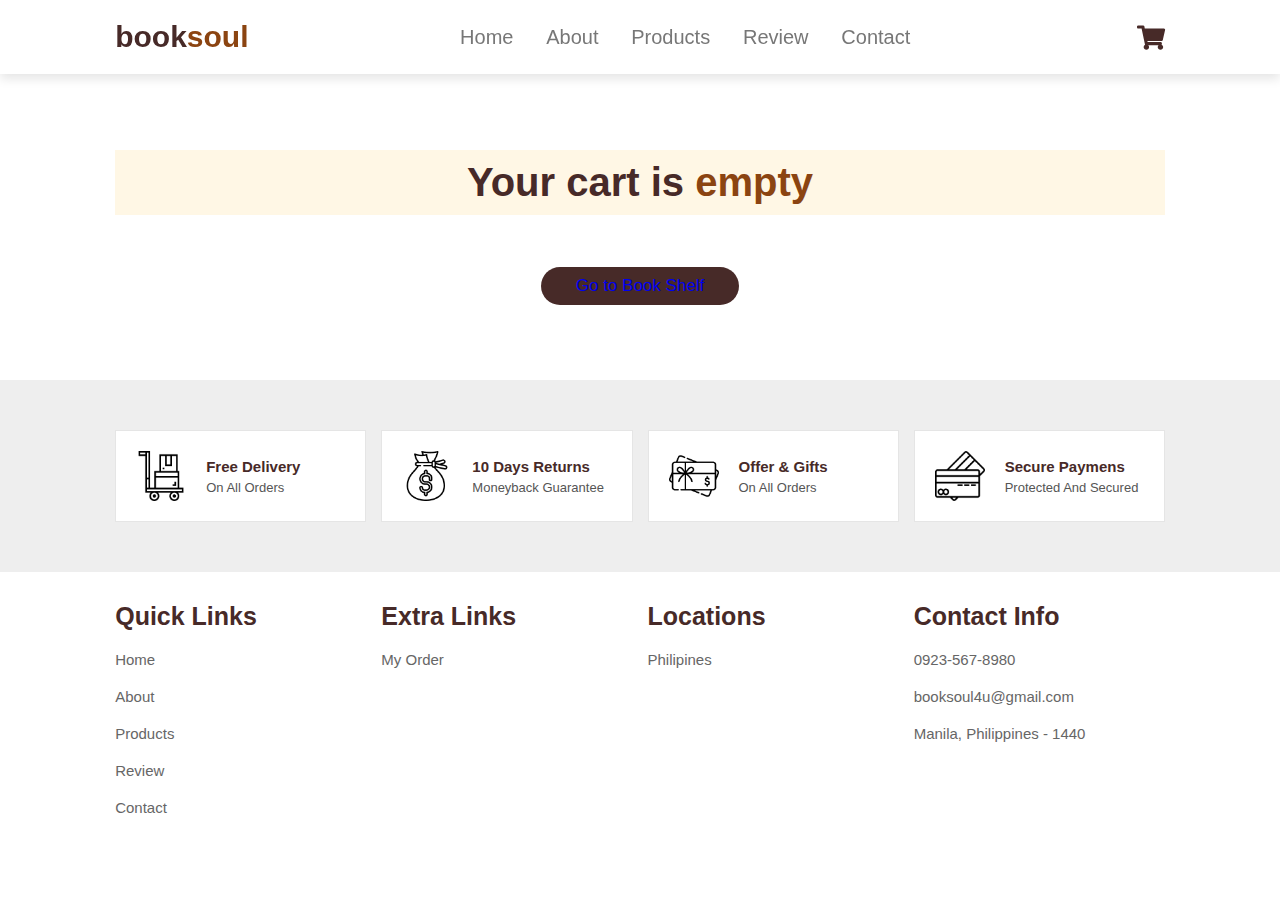
<file: cart.html>
<html lang="en">
<head>
    <meta charset="UTF-8">
    <meta http-equiv="X-UA-Compatible" content="IE=edge">
    <meta name="viewport" content="width=device-width, initial-scale=1.0">
    <link rel="shortcut icon" type="image" href="images/icon.png">
    <title>booksoul</title>


    <link rel="stylesheet" href="https://cdnjs.cloudflare.com/ajax/libs/font-awesome/5.15.3/css/all.min.css">


    <link rel="stylesheet" href="css/style.css">

</head>
<body alink="white" vlink="white">


<header>

    <input type="checkbox" name="" id="toggler">
    <label for="toggler" class="fas fa-bars"></label>

    <a href="index.html" class="logo">book<span>soul</span></a>

    <nav class="navbar">
        <a href="index.html#home">Home</a>
        <a href="index.html#about">About</a>
        <a href="products.html">Products</a>
        <a href="index.html#review">Review</a>
        <a href="index.html#contact">Contact</a>
    </nav>

    <div class="icons">
        
        <a class="fas fa-shopping-cart"></a>
        
    </div>

</header>


<br><br><br><br><br><br><br><br><br><br>

<section class="products" id="products">

    <h1 class="heading"> Your cart is <span>empty</span> </h1>

    <br><br>
    <center>
        <div class="goback">
            <a href="products.html" class="cart-btn">Go to Book Shelf</a>
        </div>
    </center>          

</section>


<br><br><br><br><br>
<section class="icons-container">

    <div class="icons">
        <img src="images/icon-1.png" alt="">
        <div class="info">
            <h3>Free Delivery</h3>
            <span>On All Orders</span>
        </div>
    </div>

    <div class="icons">
        <img src="images/icon-2.png" alt="">
        <div class="info">
            <h3>10 Days Returns</h3>
            <span>Moneyback Guarantee</span>
        </div>
    </div>

    <div class="icons">
        <img src="images/icon-3.png" alt="">
        <div class="info">
            <h3>Offer & Gifts</h3>
            <span>On All Orders</span>
        </div>
    </div>

    <div class="icons">
        <img src="images/icon-4.png" alt="">
        <div class="info">
            <h3>Secure Paymens</h3>
            <span>Protected And Secured</span>
        </div>
    </div>
   
</section>



<section class="footer">

    <div class="box-container">

        <div class="box">
            <h3>Quick Links</h3>
            <a href="index.html">Home</a>
            <a href="index.html#about">About</a>
            <a href="index.htmlprodcuts.html">Products</a>
            <a href="index.html#review">Review</a>
            <a href="index.html#contact">Contact</a>
        </div>

        <div class="box">
            <h3>Extra Links</h3>
            <a href="purchase.html">My Order</a>
        </div>

        <div class="box">
            <h3>Locations</h3>
            <a>Philipines</a>
        </div>

        <div class="box">
            <h3>Contact Info</h3>
            <a>0923-567-8980</a>
            <a>booksoul4u@gmail.com</a>
            <a>Manila, Philippines - 1440</a>
        </div>

    </div>

</section>

</body>
</html>
</file>
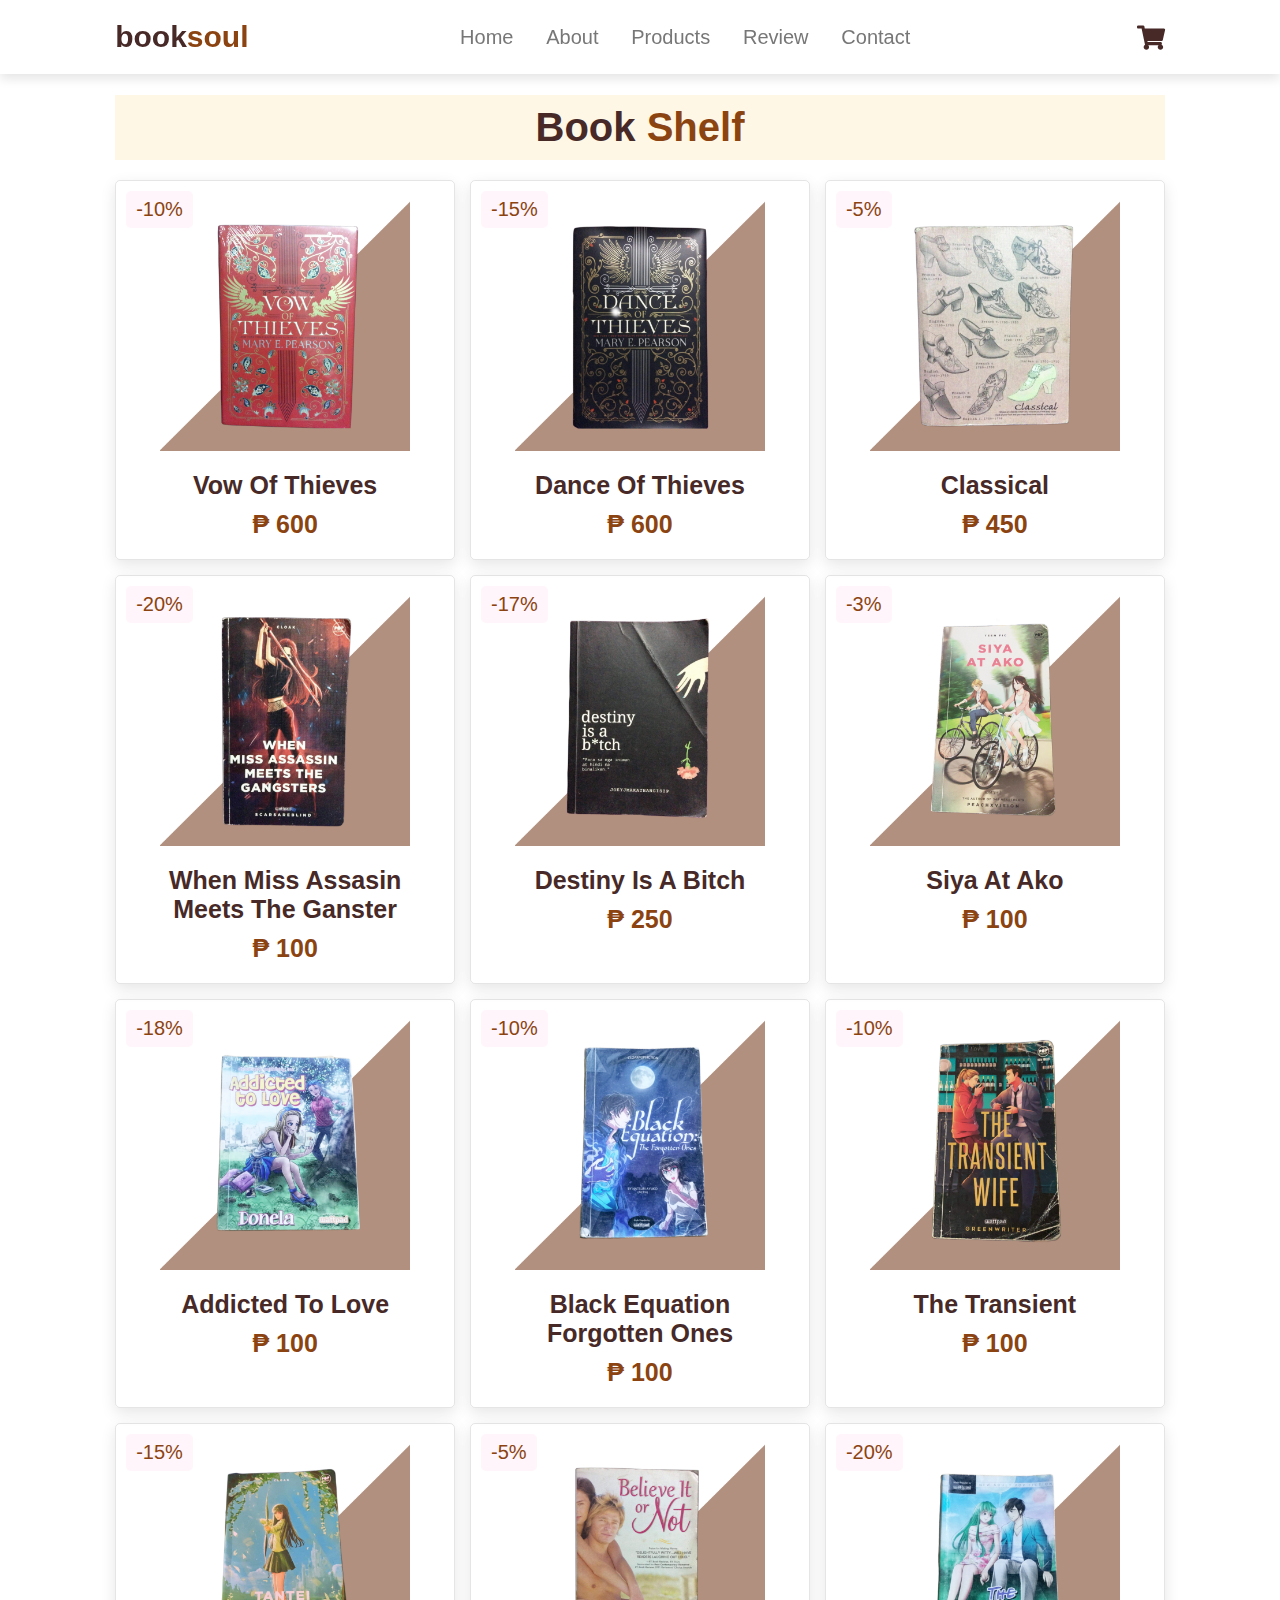
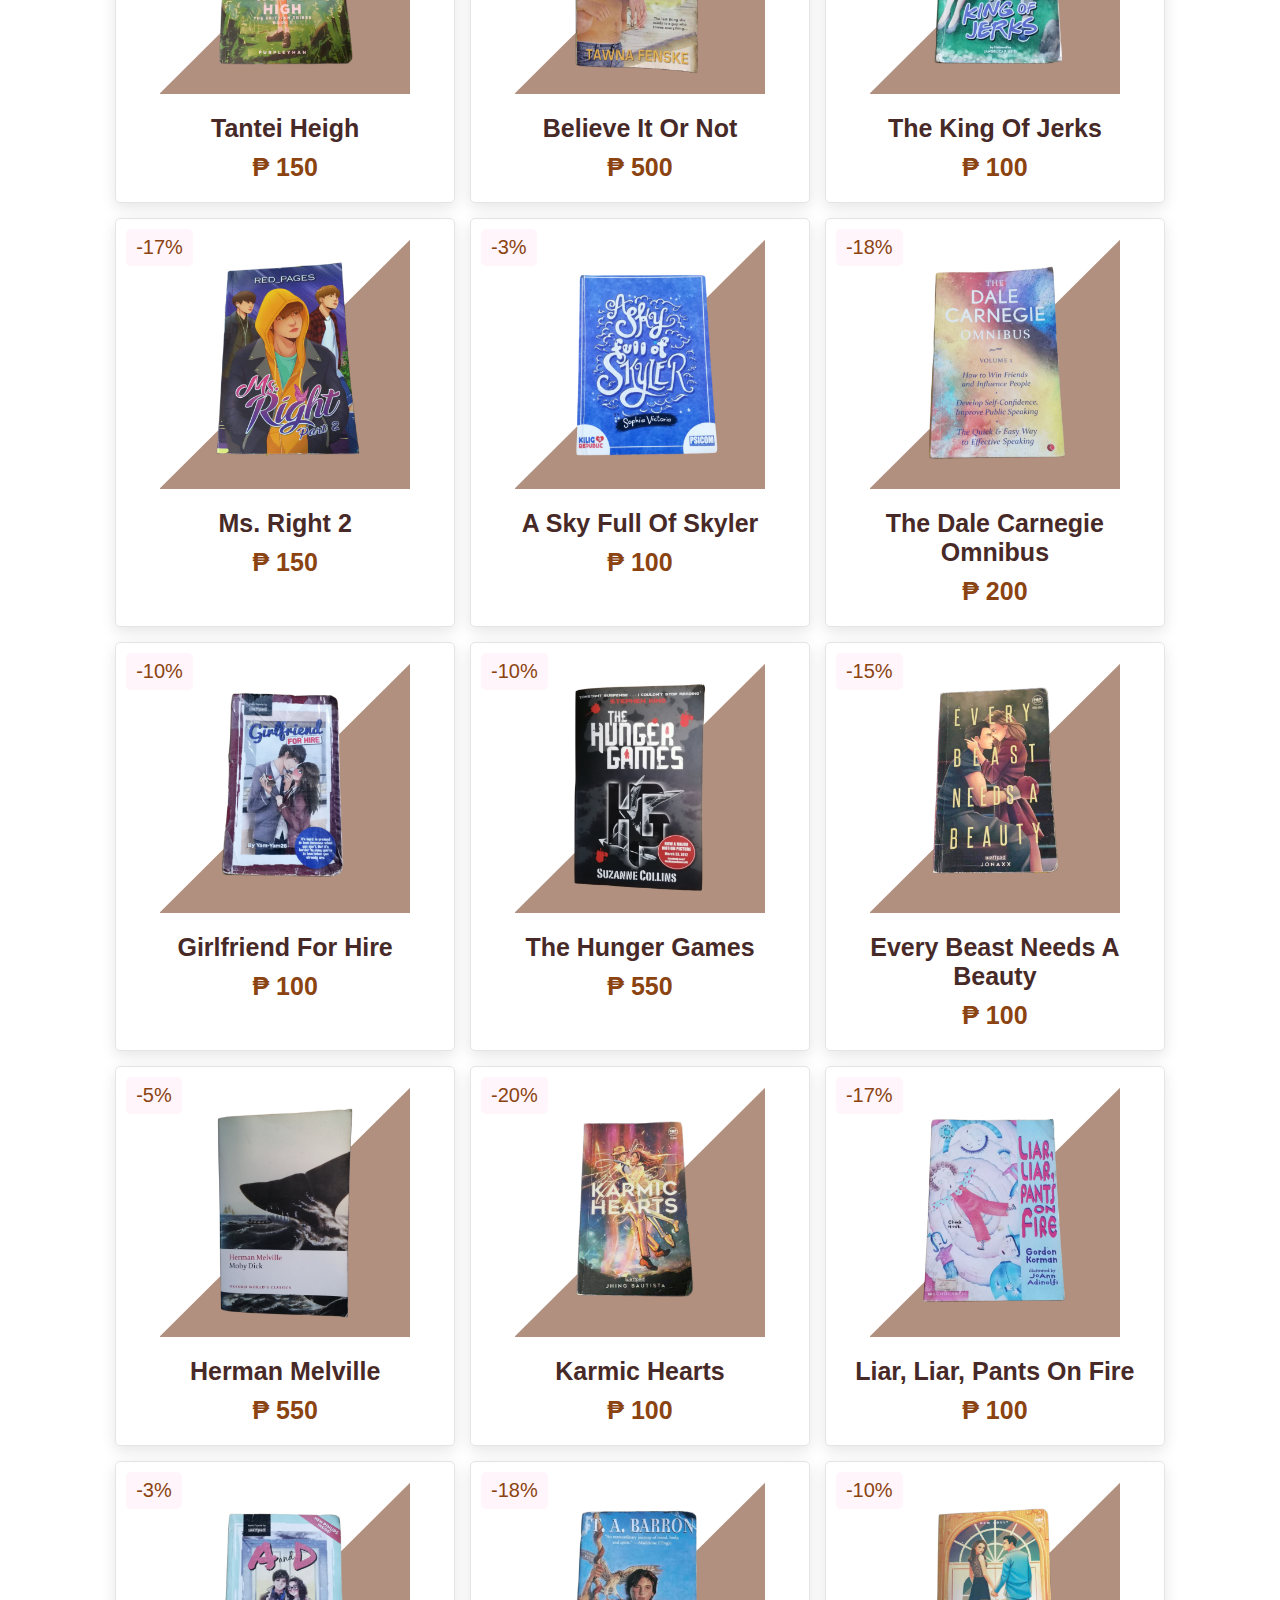
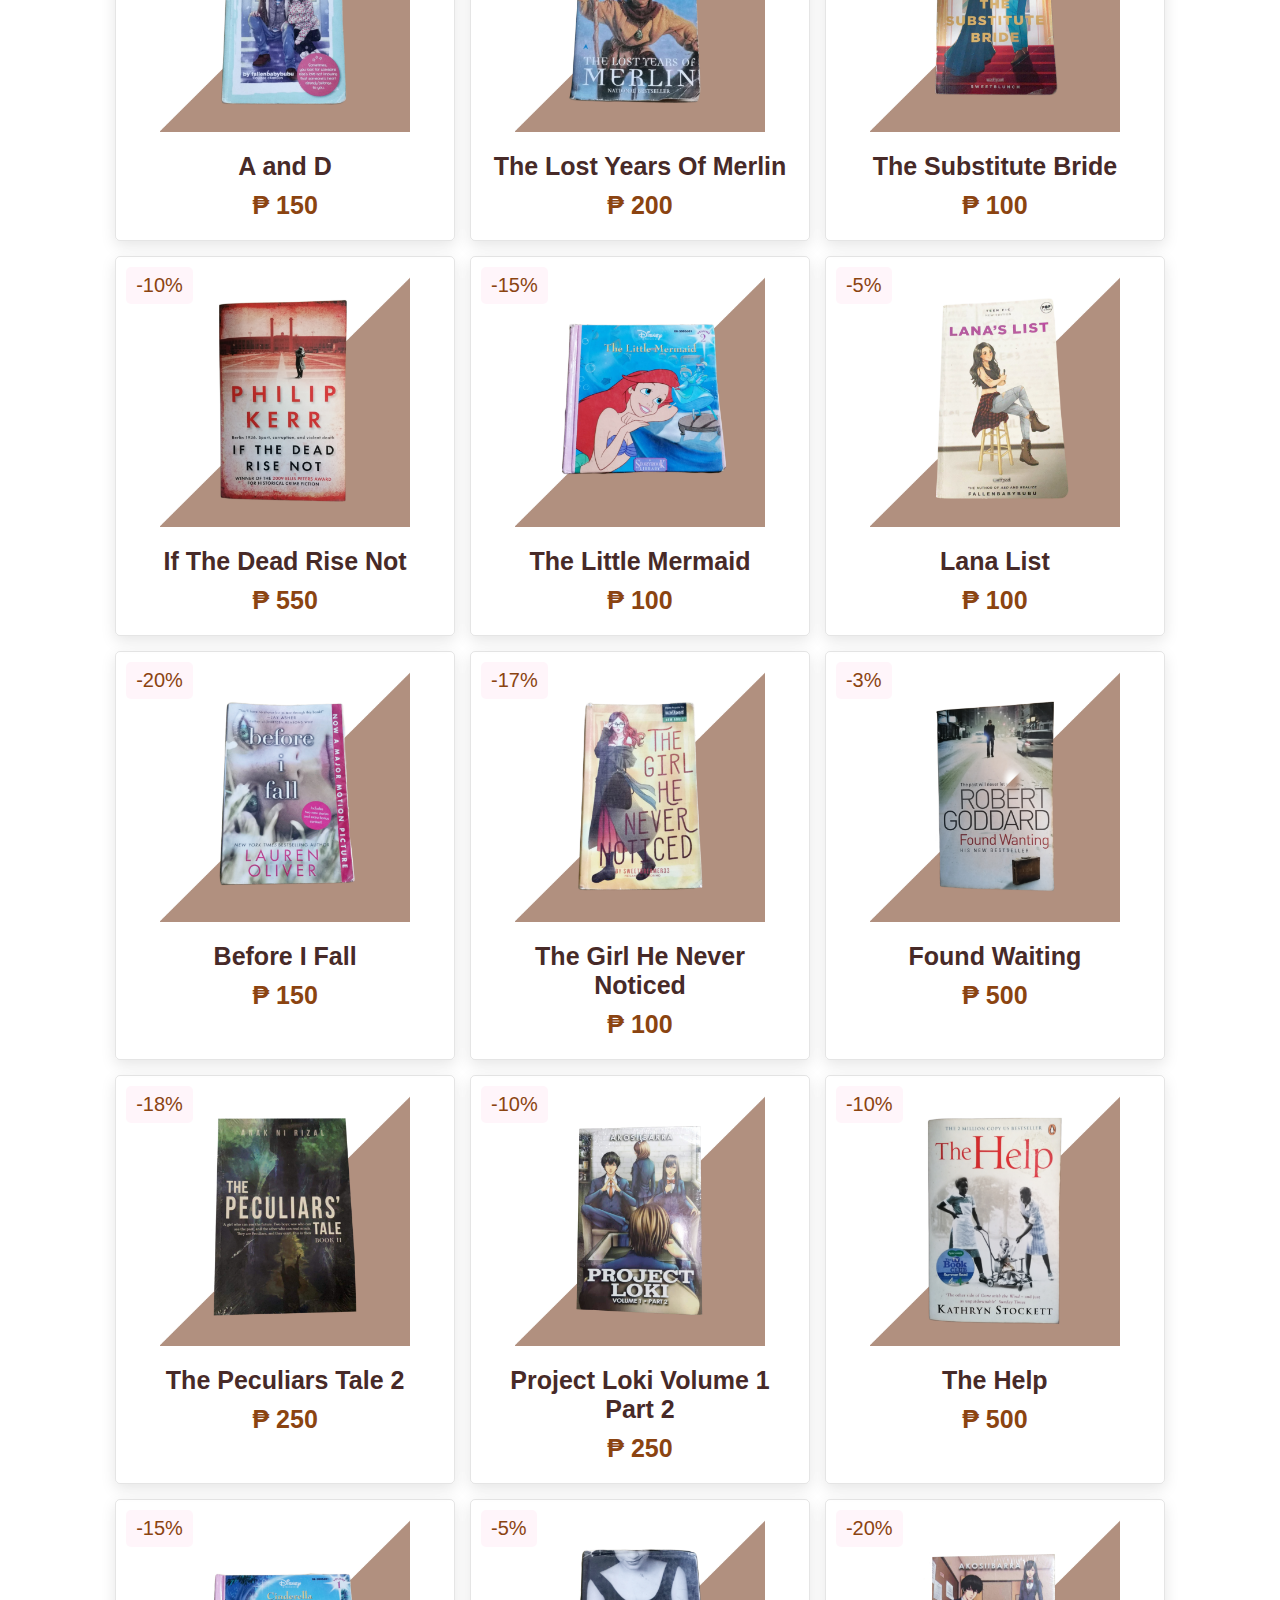
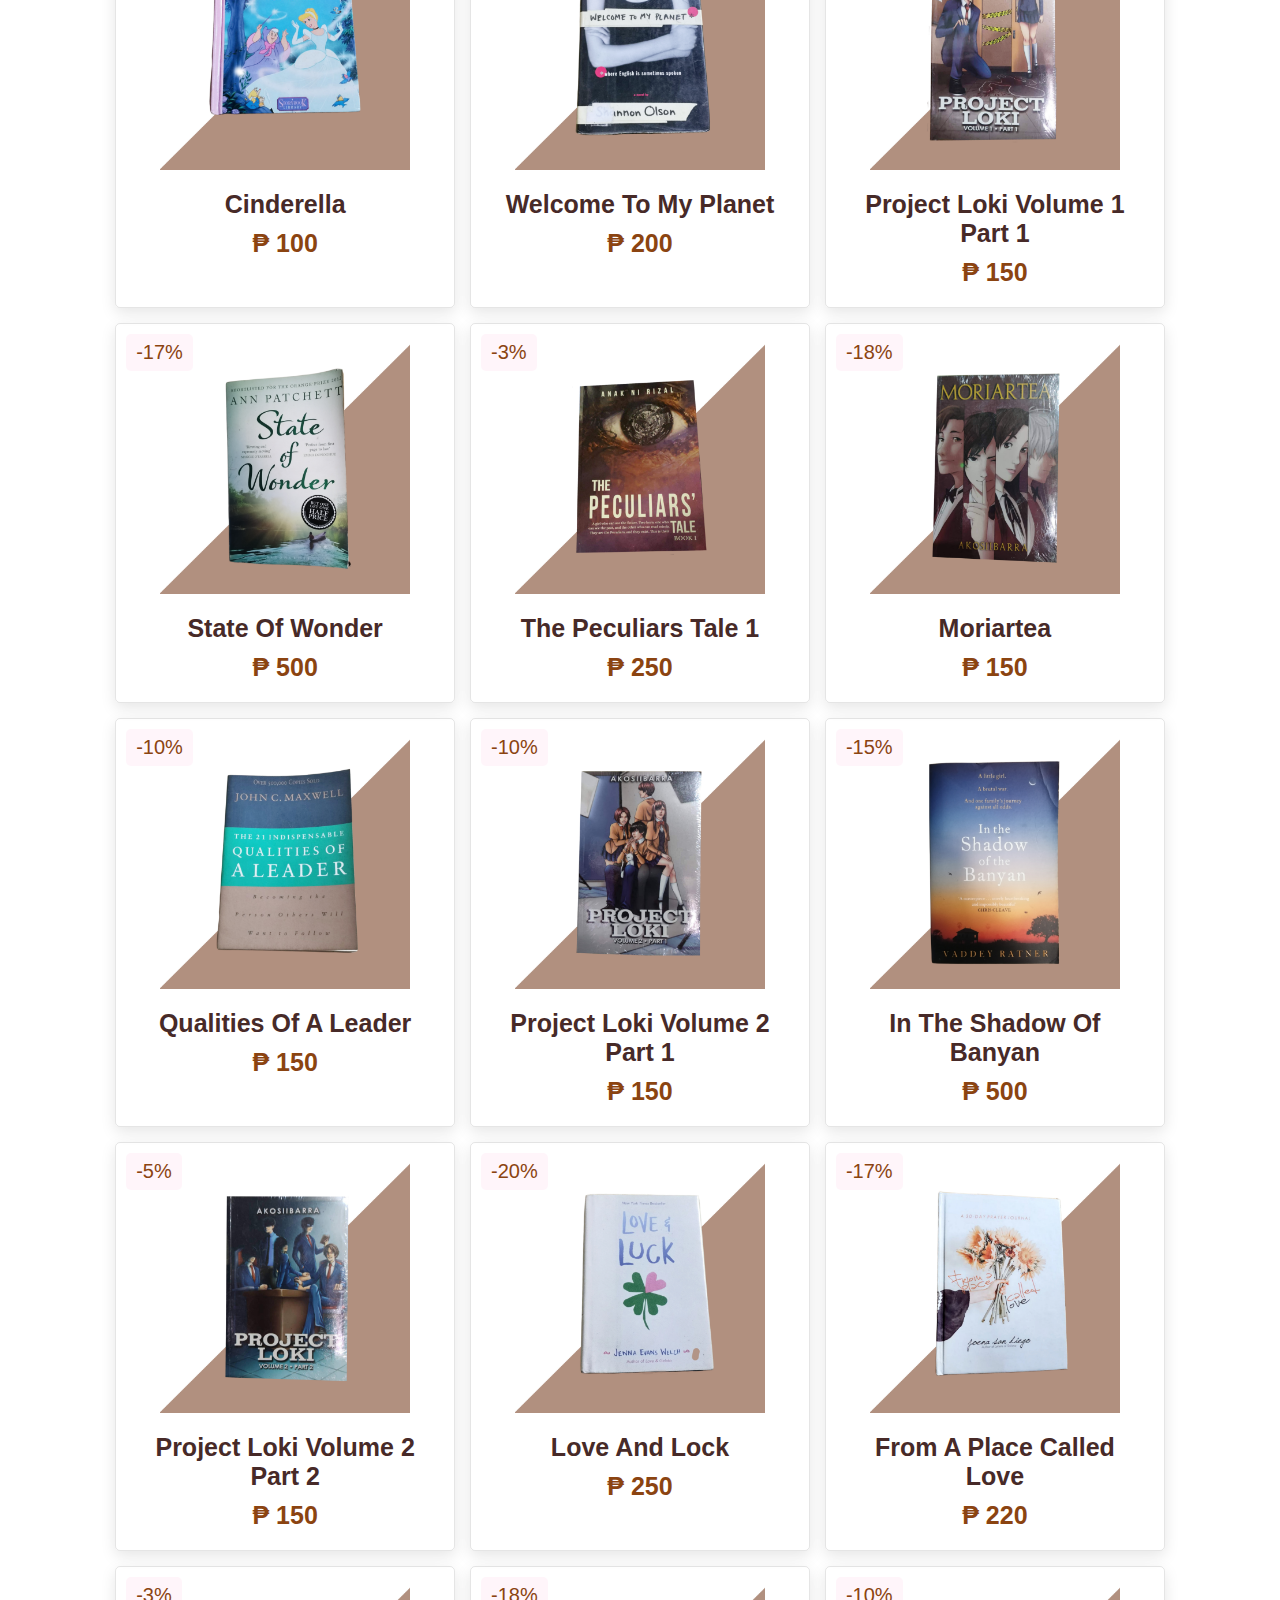
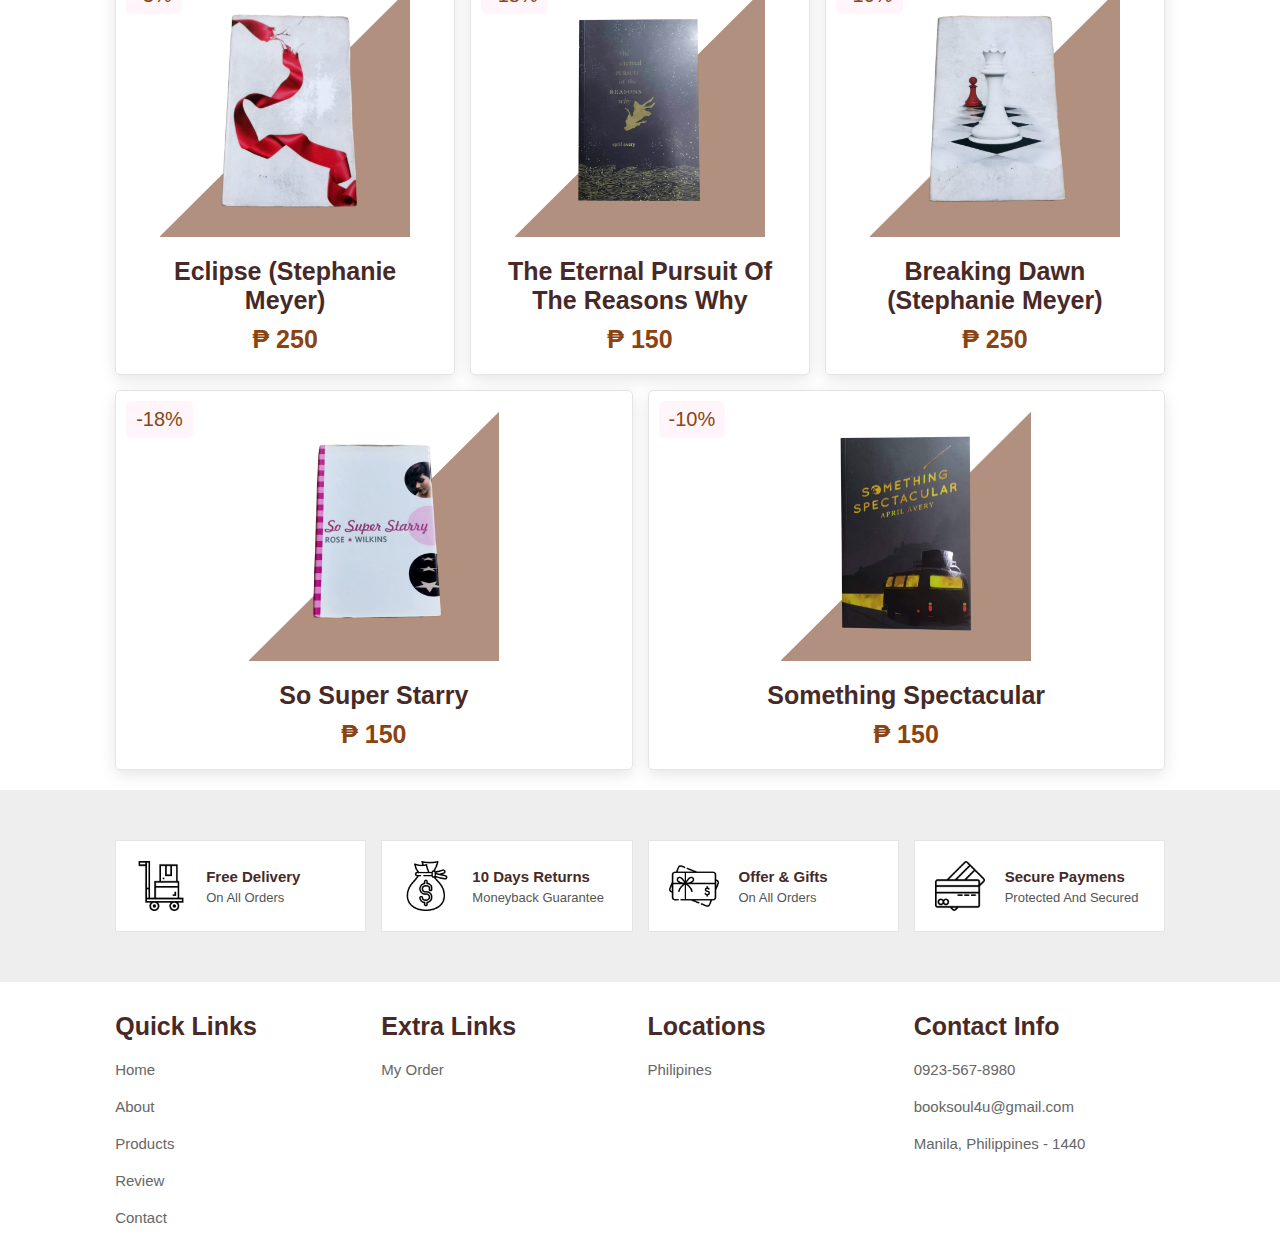
<file: products.html>
<html lang="en">
<head>
    <meta charset="UTF-8">
    <meta http-equiv="X-UA-Compatible" content="IE=edge">
    <meta name="viewport" content="width=device-width, initial-scale=1.0">
    <link rel="shortcut icon" type="image" href="images/icon.png">
    <title>booksoul</title>


    <link rel="stylesheet" href="https://cdnjs.cloudflare.com/ajax/libs/font-awesome/5.15.3/css/all.min.css">


    <link rel="stylesheet" href="css/style.css">

</head>
<body>


<header>

    <input type="checkbox" name="" id="toggler">
    <label for="toggler" class="fas fa-bars"></label>

    <a href="index.html" class="logo">book<span>soul</span></a>

    <nav class="navbar">
        <a href="index.html#home">Home</a>
        <a href="index.html#about">About</a>
        <a href="products.html">Products</a>
        <a href="index.html#review">Review</a>
        <a href="index.html#contact">Contact</a>
    </nav>

    <div class="icons">
        
        <a href="cart.html" class="fas fa-shopping-cart"></a>
        
    </div>

</header>


<br><br><br><br><br>

<section class="products" id="products">

    <h1 class="heading"> Book <span>Shelf</span> </h1>

    <div class="box-container">

        <div class="box">
            <span class="discount">-10%</span>
            <div class="image">
                <img src="images/img-1.jpg" alt="">
                <div class="icons">

                    <a href="purchase.html" class="cart-btn">Buy</a>

                </div>
            </div>
            <div class="content">
                <h3>Vow Of Thieves</h3>
                <div class="price"> &#8369 600  </div>
            </div>
        </div>

        <div class="box">
            <span class="discount">-15%</span>
            <div class="image">
                <img src="images/img-2.jpg" alt="">
                <div class="icons">
                     
                    <a href="purchase.html" class="cart-btn">Buy</a>
                     
                </div>
            </div>
            <div class="content">
                <h3>Dance Of Thieves</h3>
                <div class="price"> &#8369 600  </div>
            </div>
        </div>

        <div class="box">
            <span class="discount">-5%</span>
            <div class="image">
                <img src="images/img-3.jpg" alt="">
                <div class="icons">
                     
                    <a href="purchase.html" class="cart-btn">Buy</a>
                     
                </div>
            </div>
            <div class="content">
                <h3>Classical</h3>
                <div class="price"> &#8369 450  </div>
            </div>
        </div>

        <div class="box">
            <span class="discount">-20%</span>
            <div class="image">
                <img src="images/img-4.jpg" alt="">
                <div class="icons">
                     
                    <a href="purchase.html" class="cart-btn">Buy</a>
                     
                </div>
            </div>
            <div class="content">
                <h3>When Miss Assasin Meets The Ganster </h3>
                <div class="price"> &#8369 100  </div>
            </div>
        </div>

        <div class="box">
            <span class="discount">-17%</span>
            <div class="image">
                <img src="images/img-5.jpg" alt="">
                <div class="icons">
                     
                    <a href="purchase.html" class="cart-btn">Buy</a>
                     
                </div>
            </div>
            <div class="content">
                <h3>Destiny Is A Bitch</h3>
                <div class="price"> &#8369 250  </div>
            </div>
        </div>

        <div class="box">
            <span class="discount">-3%</span>
            <div class="image">
                <img src="images/img-6.jpg" alt="">
                <div class="icons">
                     
                    <a href="purchase.html" class="cart-btn">Buy</a>
                     
                </div>
            </div>
            <div class="content">
                <h3>Siya At Ako</h3>
                <div class="price"> &#8369 100  </div>
            </div>
        </div>

        <div class="box">
            <span class="discount">-18%</span>
            <div class="image">
                <img src="images/img-7.jpg" alt="">
                <div class="icons">
                     
                    <a href="purchase.html" class="cart-btn">Buy</a>
                     
                </div>
            </div>
            <div class="content">
                <h3>Addicted To Love</h3>
                <div class="price"> &#8369 100  </div>
            </div>
        </div>

        <div class="box">
            <span class="discount">-10%</span>
            <div class="image">
                <img src="images/img-8.jpg" alt="">
                <div class="icons">
                 <a href="purchase.html" class="cart-btn">Buy</a>
                </div>
            </div>
            <div class="content">
                <h3>Black Equation Forgotten Ones</h3>
                <div class="price"> &#8369 100  </div>
            </div>
        </div>

        <div class="box">
            <span class="discount">-10%</span>
            <div class="image">
                <img src="images/img-9.jpg" alt="">
                <div class="icons">

                    <a href="purchase.html" class="cart-btn">Buy</a>

                </div>
            </div>
            <div class="content">
                <h3>The Transient</h3>
                <div class="price"> &#8369 100  </div>
            </div>
        </div>

        <div class="box">
            <span class="discount">-15%</span>
            <div class="image">
                <img src="images/img-10.jpg" alt="">
                <div class="icons">
                     
                    <a href="purchase.html" class="cart-btn">Buy</a>
                     
                </div>
            </div>
            <div class="content">
                <h3>Tantei Heigh</h3>
                <div class="price"> &#8369 150  </div>
            </div>
        </div>

        <div class="box">
            <span class="discount">-5%</span>
            <div class="image">
                <img src="images/img-11.jpg" alt="">
                <div class="icons">
                     
                    <a href="purchase.html" class="cart-btn">Buy</a>
                     
                </div>
            </div>
            <div class="content">
                <h3>Believe It Or Not</h3>
                <div class="price"> &#8369 500  </div>
            </div>
        </div>

        <div class="box">
            <span class="discount">-20%</span>
            <div class="image">
                <img src="images/img-12.jpg" alt="">
                <div class="icons">
                     
                    <a href="purchase.html" class="cart-btn">Buy</a>
                     
                </div>
            </div>
            <div class="content">
                <h3>The King Of Jerks</h3>
                <div class="price"> &#8369 100  </div>
            </div>
        </div>

        <div class="box">
            <span class="discount">-17%</span>
            <div class="image">
                <img src="images/img-13.jpg" alt="">
                <div class="icons">
                     
                    <a href="purchase.html" class="cart-btn">Buy</a>
                     
                </div>
            </div>
            <div class="content">
                <h3>Ms. Right 2</h3>
                <div class="price"> &#8369 150  </div>
            </div>
        </div>

        <div class="box">
            <span class="discount">-3%</span>
            <div class="image">
                <img src="images/img-14.jpg" alt="">
                <div class="icons">
                     
                    <a href="purchase.html" class="cart-btn">Buy</a>
                     
                </div>
            </div>
            <div class="content">
                <h3>A Sky Full Of Skyler</h3>
                <div class="price"> &#8369 100  </div>
            </div>
        </div>

        <div class="box">
            <span class="discount">-18%</span>
            <div class="image">
                <img src="images/img-15.jpg" alt="">
                <div class="icons">
                     
                    <a href="purchase.html" class="cart-btn">Buy</a>
                     
                </div>
            </div>
            <div class="content">
                <h3>The Dale Carnegie Omnibus</h3>
                <div class="price"> &#8369 200  </div>
            </div>
        </div>

        <div class="box">
            <span class="discount">-10%</span>
            <div class="image">
                <img src="images/img-16.jpg" alt="">
                <div class="icons">
                 <a href="purchase.html" class="cart-btn">Buy</a>
                </div>
            </div>
            <div class="content">
                <h3>Girlfriend For Hire</h3>
                <div class="price"> &#8369 100  </div>
            </div>
        </div>



        <div class="box">
            <span class="discount">-10%</span>
            <div class="image">
                <img src="images/img-17.jpg" alt="">
                <div class="icons">

                    <a href="purchase.html" class="cart-btn">Buy</a>

                </div>
            </div>
            <div class="content">
                <h3>The Hunger Games</h3>
                <div class="price"> &#8369 550  </div>
            </div>
        </div>

        <div class="box">
            <span class="discount">-15%</span>
            <div class="image">
                <img src="images/img-18.jpg" alt="">
                <div class="icons">
                     
                    <a href="purchase.html" class="cart-btn">Buy</a>
                     
                </div>
            </div>
            <div class="content">
                <h3>Every Beast Needs A Beauty</h3>
                <div class="price"> &#8369 100  </div>
            </div>
        </div>

        <div class="box">
            <span class="discount">-5%</span>
            <div class="image">
                <img src="images/img-19.jpg" alt="">
                <div class="icons">
                     
                    <a href="purchase.html" class="cart-btn">Buy</a>
                     
                </div>
            </div>
            <div class="content">
                <h3>Herman Melville</h3>
                <div class="price"> &#8369 550  </div>
            </div>
        </div>

        <div class="box">
            <span class="discount">-20%</span>
            <div class="image">
                <img src="images/img-20.jpg" alt="">
                <div class="icons">
                     
                    <a href="purchase.html" class="cart-btn">Buy</a>
                     
                </div>
            </div>
            <div class="content">
                <h3>Karmic Hearts</h3>
                <div class="price"> &#8369 100  </div>
            </div>
        </div>

        <div class="box">
            <span class="discount">-17%</span>
            <div class="image">
                <img src="images/img-21.jpg" alt="">
                <div class="icons">
                     
                    <a href="purchase.html" class="cart-btn">Buy</a>
                     
                </div>
            </div>
            <div class="content">
                <h3>Liar, Liar, Pants On Fire</h3>
                <div class="price"> &#8369 100  </div>
            </div>
        </div>

        <div class="box">
            <span class="discount">-3%</span>
            <div class="image">
                <img src="images/img-22.jpg" alt="">
                <div class="icons">
                     
                    <a href="purchase.html" class="cart-btn">Buy</a>
                     
                </div>
            </div>
            <div class="content">
                <h3>A and D</h3>
                <div class="price"> &#8369 150  </div>
            </div>
        </div>

        <div class="box">
            <span class="discount">-18%</span>
            <div class="image">
                <img src="images/img-23.jpg" alt="">
                <div class="icons">
                     
                    <a href="purchase.html" class="cart-btn">Buy</a>
                     
                </div>
            </div>
            <div class="content">
                <h3>The Lost Years Of Merlin</h3>
                <div class="price"> &#8369 200  </div>
            </div>
        </div>

        <div class="box">
            <span class="discount">-10%</span>
            <div class="image">
                <img src="images/img-24.jpg" alt="">
                <div class="icons">
                 <a href="purchase.html" class="cart-btn">Buy</a>
                </div>
            </div>
            <div class="content">
                <h3>The Substitute Bride</h3>
                <div class="price"> &#8369 100  </div>
            </div>
        </div>

        <div class="box">
            <span class="discount">-10%</span>
            <div class="image">
                <img src="images/img-25.jpg" alt="">
                <div class="icons">

                    <a href="purchase.html" class="cart-btn">Buy</a>

                </div>
            </div>
            <div class="content">
                <h3>If The Dead Rise Not</h3>
                <div class="price"> &#8369 550  </div>
            </div>
        </div>

        <div class="box">
            <span class="discount">-15%</span>
            <div class="image">
                <img src="images/img-26.jpg" alt="">
                <div class="icons">
                     
                    <a href="purchase.html" class="cart-btn">Buy</a>
                     
                </div>
            </div>
            <div class="content">
                <h3>The Little Mermaid</h3>
                <div class="price"> &#8369 100  </div>
            </div>
        </div>

        <div class="box">
            <span class="discount">-5%</span>
            <div class="image">
                <img src="images/img-27.jpg" alt="">
                <div class="icons">
                     
                    <a href="purchase.html" class="cart-btn">Buy</a>
                     
                </div>
            </div>
            <div class="content">
                <h3>Lana List</h3>
                <div class="price"> &#8369 100  </div>
            </div>
        </div>

        <div class="box">
            <span class="discount">-20%</span>
            <div class="image">
                <img src="images/img-28.jpg" alt="">
                <div class="icons">
                     
                    <a href="purchase.html" class="cart-btn">Buy</a>
                     
                </div>
            </div>
            <div class="content">
                <h3>Before I Fall</h3>
                <div class="price"> &#8369 150  </div>
            </div>
        </div>

        <div class="box">
            <span class="discount">-17%</span>
            <div class="image">
                <img src="images/img-29.jpg" alt="">
                <div class="icons">
                     
                    <a href="purchase.html" class="cart-btn">Buy</a>
                     
                </div>
            </div>
            <div class="content">
                <h3>The Girl He Never Noticed</h3>
                <div class="price"> &#8369 100  </div>
            </div>
        </div>

        <div class="box">
            <span class="discount">-3%</span>
            <div class="image">
                <img src="images/img-30.jpg" alt="">
                <div class="icons">
                     
                    <a href="purchase.html" class="cart-btn">Buy</a>
                     
                </div>
            </div>
            <div class="content">
                <h3>Found Waiting</h3>
                <div class="price"> &#8369 500  </div>
            </div>
        </div>

        <div class="box">
            <span class="discount">-18%</span>
            <div class="image">
                <img src="images/img-31.jpg" alt="">
                <div class="icons">
                     
                    <a href="purchase.html" class="cart-btn">Buy</a>
                     
                </div>
            </div>
            <div class="content">
                <h3>The Peculiars Tale 2</h3>
                <div class="price"> &#8369 250  </div>
            </div>
        </div>

        <div class="box">
            <span class="discount">-10%</span>
            <div class="image">
                <img src="images/img-32.jpg" alt="">
                <div class="icons">
                 <a href="purchase.html" class="cart-btn">Buy</a>
                </div>
            </div>
            <div class="content">
                <h3>Project Loki Volume 1 Part 2</h3>
                <div class="price"> &#8369 250  </div>
            </div>
        </div>



        <div class="box">
            <span class="discount">-10%</span>
            <div class="image">
                <img src="images/img-33.jpg" alt="">
                <div class="icons">

                    <a href="purchase.html" class="cart-btn">Buy</a>

                </div>
            </div>
            <div class="content">
                <h3>The Help</h3>
                <div class="price"> &#8369 500  </div>
            </div>
        </div>

        <div class="box">
            <span class="discount">-15%</span>
            <div class="image">
                <img src="images/img-34.jpg" alt="">
                <div class="icons">
                     
                    <a href="purchase.html" class="cart-btn">Buy</a>
                     
                </div>
            </div>
            <div class="content">
                <h3>Cinderella</h3>
                <div class="price"> &#8369 100  </div>
            </div>
        </div>

        <div class="box">
            <span class="discount">-5%</span>
            <div class="image">
                <img src="images/img-35.jpg" alt="">
                <div class="icons">
                     
                    <a href="purchase.html" class="cart-btn">Buy</a>
                     
                </div>
            </div>
            <div class="content">
                <h3>Welcome To My Planet</h3>
                <div class="price"> &#8369 200  </div>
            </div>
        </div>

        <div class="box">
            <span class="discount">-20%</span>
            <div class="image">
                <img src="images/img-36.jpg" alt="">
                <div class="icons">
                     
                    <a href="purchase.html" class="cart-btn">Buy</a>
                     
                </div>
            </div>
            <div class="content">
                <h3>Project Loki Volume 1 Part 1</h3>
                <div class="price"> &#8369 150  </div>
            </div>
        </div>

        <div class="box">
            <span class="discount">-17%</span>
            <div class="image">
                <img src="images/img-37.jpg" alt="">
                <div class="icons">
                     
                    <a href="purchase.html" class="cart-btn">Buy</a>
                     
                </div>
            </div>
            <div class="content">
                <h3>State Of Wonder</h3>
                <div class="price"> &#8369 500  </div>
            </div>
        </div>

        <div class="box">
            <span class="discount">-3%</span>
            <div class="image">
                <img src="images/img-38.jpg" alt="">
                <div class="icons">
                     
                    <a href="purchase.html" class="cart-btn">Buy</a>
                     
                </div>
            </div>
            <div class="content">
                <h3>The Peculiars Tale 1</h3>
                <div class="price"> &#8369 250  </div>
            </div>
        </div>

        <div class="box">
            <span class="discount">-18%</span>
            <div class="image">
                <img src="images/img-39.jpg" alt="">
                <div class="icons">
                     
                    <a href="purchase.html" class="cart-btn">Buy</a>
                     
                </div>
            </div>
            <div class="content">
                <h3>Moriartea</h3>
                <div class="price"> &#8369 150  </div>
            </div>
        </div>

        <div class="box">
            <span class="discount">-10%</span>
            <div class="image">
                <img src="images/img-40.jpg" alt="">
                <div class="icons">
                 <a href="purchase.html" class="cart-btn">Buy</a>
                </div>
            </div>
            <div class="content">
                <h3>Qualities Of A Leader</h3>
                <div class="price"> &#8369 150  </div>
            </div>
        </div>

        <div class="box">
            <span class="discount">-10%</span>
            <div class="image">
                <img src="images/img-41.jpg" alt="">
                <div class="icons">

                    <a href="purchase.html" class="cart-btn">Buy</a>

                </div>
            </div>
            <div class="content">
                <h3>Project Loki Volume 2 Part 1</h3>
                <div class="price"> &#8369 150  </div>
            </div>
        </div>

        <div class="box">
            <span class="discount">-15%</span>
            <div class="image">
                <img src="images/img-42.jpg" alt="">
                <div class="icons">
                     
                    <a href="purchase.html" class="cart-btn">Buy</a>
                     
                </div>
            </div>
            <div class="content">
                <h3>In The Shadow Of Banyan</h3>
                <div class="price"> &#8369 500  </div>
            </div>
        </div>

        <div class="box">
            <span class="discount">-5%</span>
            <div class="image">
                <img src="images/img-43.jpg" alt="">
                <div class="icons">
                     
                    <a href="purchase.html" class="cart-btn">Buy</a>
                     
                </div>
            </div>
            <div class="content">
                <h3>Project Loki Volume 2 Part 2</h3>
                <div class="price"> &#8369 150  </div>
            </div>
        </div>

        <div class="box">
            <span class="discount">-20%</span>
            <div class="image">
                <img src="images/img-44.jpg" alt="">
                <div class="icons">
                     
                    <a href="purchase.html" class="cart-btn">Buy</a>
                     
                </div>
            </div>
            <div class="content">
                <h3>Love And Lock</h3>
                <div class="price"> &#8369 250  </div>
            </div>
        </div>

        <div class="box">
            <span class="discount">-17%</span>
            <div class="image">
                <img src="images/img-45.jpg" alt="">
                <div class="icons">
                     
                    <a href="purchase.html" class="cart-btn">Buy</a>
                     
                </div>
            </div>
            <div class="content">
                <h3>From A Place Called Love</h3>
                <div class="price"> &#8369 220  </div>
            </div>
        </div>

        <div class="box">
            <span class="discount">-3%</span>
            <div class="image">
                <img src="images/img-46.jpg" alt="">
                <div class="icons">
                     
                    <a href="purchase.html" class="cart-btn">Buy</a>
                     
                </div>
            </div>
            <div class="content">
                <h3>Eclipse (Stephanie Meyer)</h3>
                <div class="price"> &#8369 250  </div>
            </div>
        </div>

        <div class="box">
            <span class="discount">-18%</span>
            <div class="image">
                <img src="images/img-47.jpg" alt="">
                <div class="icons">
                     
                    <a href="purchase.html" class="cart-btn">Buy</a>
                     
                </div>
            </div>
            <div class="content">
                <h3>The Eternal Pursuit Of The Reasons Why</h3>
                <div class="price"> &#8369 150  </div>
            </div>
        </div>

        <div class="box">
            <span class="discount">-10%</span>
            <div class="image">
                <img src="images/img-48.jpg" alt="">
                <div class="icons">
                 <a href="purchase.html" class="cart-btn">Buy</a>
                </div>
            </div>
            <div class="content">
                <h3>Breaking Dawn (Stephanie Meyer)</h3>
                <div class="price"> &#8369 250 </div>
            </div>
        </div>

        <div class="box">
            <span class="discount">-18%</span>
            <div class="image">
                <img src="images/img-49.jpg" alt="">
                <div class="icons">
                     
                    <a href="purchase.html" class="cart-btn">Buy</a>
                     
                </div>
            </div>
            <div class="content">
                <h3>So Super Starry</h3>
                <div class="price"> &#8369 150  </div>
            </div>
        </div>

        <div class="box">
            <span class="discount">-10%</span>
            <div class="image">
                <img src="images/img-50.jpg" alt="">
                <div class="icons">
                 <a href="purchase.html" class="cart-btn">Buy</a>
                </div>
            </div>
            <div class="content">
                <h3>Something Spectacular</h3>
                <div class="price"> &#8369 150  </div>
            </div>
        </div>

    </div>

</section>



<section class="icons-container">

    <div class="icons">
        <img src="images/icon-1.png" alt="">
        <div class="info">
            <h3>Free Delivery</h3>
            <span>On All Orders</span>
        </div>
    </div>

    <div class="icons">
        <img src="images/icon-2.png" alt="">
        <div class="info">
            <h3>10 Days Returns</h3>
            <span>Moneyback Guarantee</span>
        </div>
    </div>

    <div class="icons">
        <img src="images/icon-3.png" alt="">
        <div class="info">
            <h3>Offer & Gifts</h3>
            <span>On All Orders</span>
        </div>
    </div>

    <div class="icons">
        <img src="images/icon-4.png" alt="">
        <div class="info">
            <h3>Secure Paymens</h3>
            <span>Protected And Secured</span>
        </div>
    </div>
   
</section>



<section class="footer">

    <div class="box-container">

        <div class="box">
            <h3>Quick Links</h3>
            <a href="index.html">Home</a>
            <a href="index.html#about">About</a>
            <a href="index.htmlprodcuts.html">Products</a>
            <a href="index.html#review">Review</a>
            <a href="index.html#contact">Contact</a>
        </div>

        <div class="box">
            <h3>Extra Links</h3>
            <a href="purchase.html">My Order</a>
        </div>

        <div class="box">
            <h3>Locations</h3>
            <a>Philipines</a>
        </div>

        <div class="box">
            <h3>Contact Info</h3>
            <a>0923-567-8980</a>
            <a>booksoul4u@gmail.com</a>
            <a>Manila, Philippines - 1440</a>
        </div>

    </div>

</section>

</body>
</html>
</file>
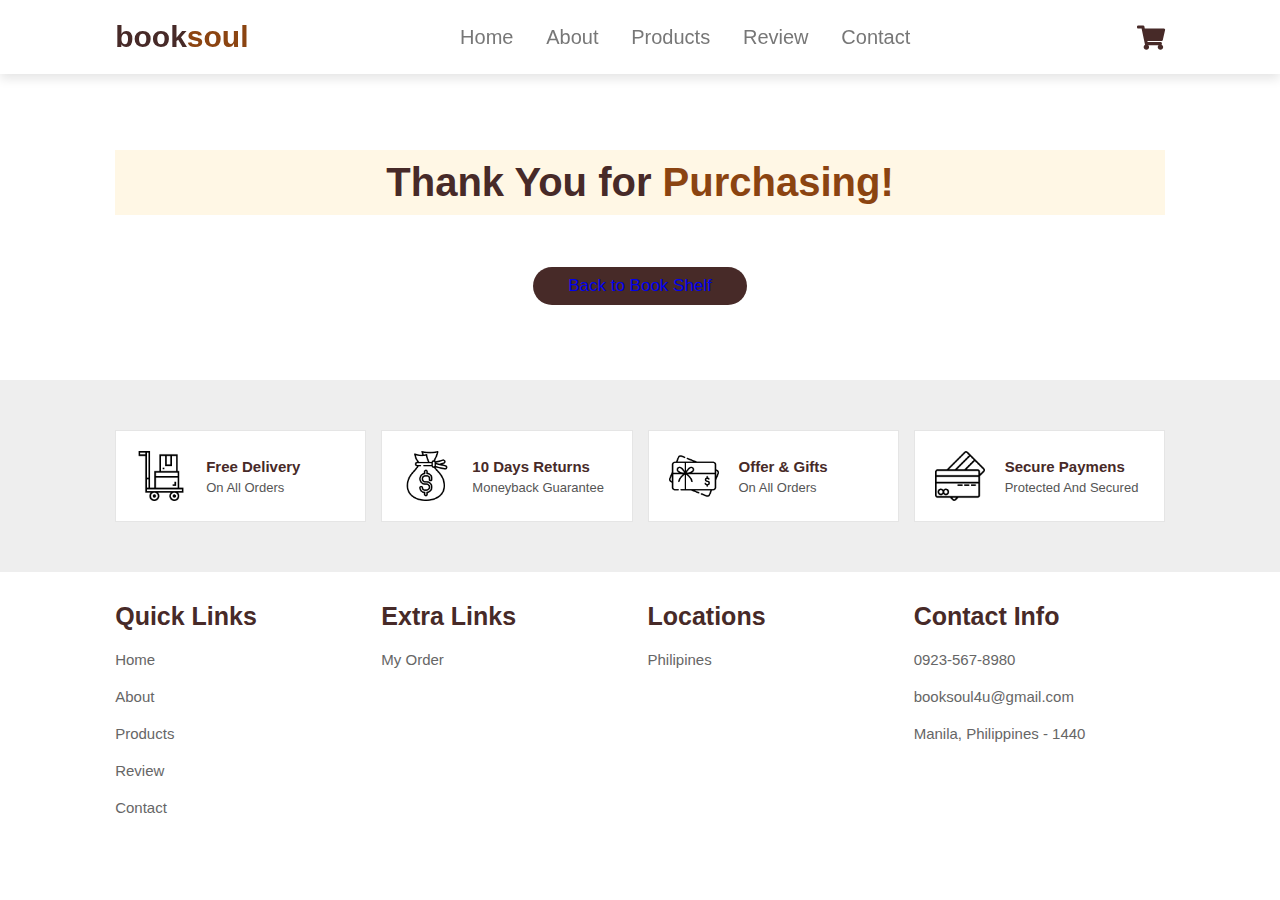
<file: purchase.html>
<html lang="en">
<head>
    <meta charset="UTF-8">
    <meta http-equiv="X-UA-Compatible" content="IE=edge">
    <meta name="viewport" content="width=device-width, initial-scale=1.0">
    <link rel="shortcut icon" type="image" href="images/icon.png">
    <title>booksoul</title>


    <link rel="stylesheet" href="https://cdnjs.cloudflare.com/ajax/libs/font-awesome/5.15.3/css/all.min.css">


    <link rel="stylesheet" href="css/style.css">

</head>
<body alink="white" vlink="white">


<header>

    <input type="checkbox" name="" id="toggler">
    <label for="toggler" class="fas fa-bars"></label>

    <a href="index.html" class="logo">book<span>soul</span></a>

    <nav class="navbar">
        <a href="index.html#home">Home</a>
        <a href="index.html#about">About</a>
        <a href="products.html">Products</a>
        <a href="index.html#review">Review</a>
        <a href="index.html#contact">Contact</a>
    </nav>

    <div class="icons">
        
        <a class="fas fa-shopping-cart"></a>
        
    </div>

</header>


<br><br><br><br><br><br><br><br><br><br>

<section class="products" id="products">

    <h1 class="heading"> Thank You for <span>Purchasing!</span> </h1>

    <br><br>
    <center>
        <div class="goback">
            <a href="products.html" class="cart-btn">Back to Book Shelf</a>
        </div>
    </center>          

</section>


<br><br><br><br><br>
<section class="icons-container">

    <div class="icons">
        <img src="images/icon-1.png" alt="">
        <div class="info">
            <h3>Free Delivery</h3>
            <span>On All Orders</span>
        </div>
    </div>

    <div class="icons">
        <img src="images/icon-2.png" alt="">
        <div class="info">
            <h3>10 Days Returns</h3>
            <span>Moneyback Guarantee</span>
        </div>
    </div>

    <div class="icons">
        <img src="images/icon-3.png" alt="">
        <div class="info">
            <h3>Offer & Gifts</h3>
            <span>On All Orders</span>
        </div>
    </div>

    <div class="icons">
        <img src="images/icon-4.png" alt="">
        <div class="info">
            <h3>Secure Paymens</h3>
            <span>Protected And Secured</span>
        </div>
    </div>
   
</section>



<section class="footer">

    <div class="box-container">

        <div class="box">
            <h3>Quick Links</h3>
            <a href="index.html">Home</a>
            <a href="index.html#about">About</a>
            <a href="index.htmlprodcuts.html">Products</a>
            <a href="index.html#review">Review</a>
            <a href="index.html#contact">Contact</a>
        </div>

        <div class="box">
            <h3>Extra Links</h3>
            <a href="purchase.html">My Order</a>
        </div>

        <div class="box">
            <h3>Locations</h3>
            <a>Philipines</a>
        </div>

        <div class="box">
            <h3>Contact Info</h3>
            <a>0923-567-8980</a>
            <a>booksoul4u@gmail.com</a>
            <a>Manila, Philippines - 1440</a>
        </div>

    </div>

</section>

</body>
</html>
</file>
<file: css/style.css>
:root{
    --pink: #8b4411;
}

*{
    margin:0; padding:0;
    box-sizing: border-box;
    font-family: Verdana, Geneva, Tahoma, sans-serif;
    outline: none; border:none;
    text-decoration: none;
    transition: .2s linear;
}

html{
    font-size: 62.5%;
    scroll-behavior: smooth;
    scroll-padding-top: 6rem;
    overflow-x: hidden;
}

section{
    padding:2rem 9%;
}

.goback{
    display: inline-block;
    margin-top: 1rem;
    border-radius: 5rem;
    background:#472a28;
    color:#fff;
    padding:.9rem 3.5rem;
    cursor: pointer;
    font-size: 1.7rem;
}

.goback:hover{
    background:var(--pink);
}



.heading{
    text-align: center;
    font-size: 4rem;
    color:#472a28;
    padding:1rem;
    margin:2rem 0;
    background: #fff7e5;
}

.heading span{
    color:var(--pink);
}

.btn{
    display: inline-block;
    margin-top: 1rem;
    border-radius: 5rem;
    background:#472a28;
    color:#fff;
    padding:.9rem 3.5rem;
    cursor: pointer;
    font-size: 1.7rem;
}

.btn:hover{
    background:var(--pink);
}

header{
    position: fixed;
    top:0; left:0; right:0;
    background:#fff;
    padding:2rem 9%;
    display: flex;
    align-items: center;
    justify-content: space-between;
    z-index: 1000;
    box-shadow: 0 .5rem 1rem rgba(0,0,0,.1);
}

header .logo{
    font-size: 3rem;
    color:#472a28;
    font-weight: bolder;
}

header .logo span{
    color:var(--pink);
}

header .navbar a{
    font-size: 2rem;
    padding:0 1.5rem;
    color:#777;
}

header .navbar a:hover{
    color:var(--pink);
}

header .icons a{
    font-size: 2.5rem;
    color:#472a28;
    margin-left: 1.5rem;
}

header .icons a:hover{
    color:var(--pink);
}

header #toggler{
    display: none;
}

header .fa-bars{
    font-size: 3rem;
    color:#472a28;
    border-radius: .5rem;
    padding:.5rem 1.5rem;
    cursor: pointer;
    border:.1rem solid rgba(0,0,0,.3);
    display: none;
}

.home{
    display: flex;
    align-items: center;
    min-height: 100vh;
    background:url(../images/home-bg.jpg) no-repeat;
    background-size: cover;
    background-position: center;
}

.home .content{
    max-width: 50rem;
}

.home .content h3{
    font-size: 6rem;
    color:#472a28;
}

.home .content span{
    font-size: 3.5rem;
    color:var(--pink);
    padding:1rem 0;
    line-height: 1.5;
}

.home .content p{
    font-size: 1.5rem;
    color:#999;
    padding:1rem 0;
    line-height: 1.5;
}

.about .row{
    display: flex;
    align-items: center;
    gap:2rem;
    flex-wrap: wrap;
    padding:2rem 0;
    padding-bottom: 3rem;
}

.about .row .video-container{
    flex:1 1 40rem;
    position: relative;
}

.about .row .video-container video{
    width:100%;
    border:1.5rem solid #fff;
    border-radius: .5rem;
    box-shadow: 0 .5rem 1rem rgba(0,0,0,.1);
    height: 100%;
    object-fit: cover;
}

.about .row .video-container h3{
    position: absolute;
    top:50%; transform: translateY(-50%);
    font-size: 3rem;
    background:#fff;
    width:100%;
    padding:1rem 2rem;
    text-align: center;
    mix-blend-mode: screen;
}

.about .row .content{
    flex:1 1 40rem;
}

.about .row .content h3{
    font-size: 3rem;
    color:#472a28;
}

.about .row .content p{
    font-size: 1.5rem;
    color:#999;
    padding:.5rem 0;
    padding-top: 1rem;
    line-height: 1.5;
}

.icons-container{
    background:#eee;
    display: flex;
    flex-wrap: wrap;
    gap:1.5rem;
    padding-top: 5rem;
    padding-bottom: 5rem;
}

.icons-container .icons{
    background:#fff;
    border:.1rem solid rgba(0,0,0,.1);
    padding:2rem;
    display: flex;
    align-items: center;
    flex:1 1 25rem;
}

.icons-container .icons img{
    height:5rem;
    margin-right: 2rem;
}

.icons-container .icons h3{
    color:#472a28;
    padding-bottom: .5rem;
    font-size: 1.5rem;
}

.icons-container .icons span{
    color:#555;
    font-size: 1.3rem;
}

.products .box-container{
    display: flex;
    flex-wrap: wrap;
    gap:1.5rem;
}

.products .box-container .box{
    flex:1 1 30rem;
    box-shadow: 0 .5rem 1.5rem rgba(0,0,0,.1);
    border-radius: .5rem;
    border:.1rem solid rgba(0,0,0,.1);
    position: relative;    
}

.products .box-container .box .discount{
    position: absolute;
    top:1rem; left:1rem;
    padding:.7rem 1rem;
    font-size: 2rem;
    color:var(--pink);
    background:rgba(255, 51, 153,.05);
    z-index: 1;
    border-radius: .5rem;
}

.products .box-container .box .image{
    position: relative;
    text-align: center;
    padding-top: 2rem;
    overflow:hidden;
}

.products .box-container .box .image img{
    height:25rem;
}

.products .box-container .box:hover .image img{
    transform: scale(1.1);
}

.products .box-container .box .image .icons{
    position: absolute;
    bottom:-7rem; left:0; right:0;
    display: flex;
}

.products .box-container .box:hover .image .icons{
    bottom:0;
}

.products .box-container .box .image .icons a{
    height: 5rem;
    line-height: 5rem;
    font-size: 2rem;
    width:50%;
    background:var(--pink);
    color:#fff;
}

.products .box-container .box .image .icons .cart-btn{
    border-left: .1rem solid #fff7;
    border-right: .1rem solid #fff7;
    width:100%;
}

.products .box-container .box .image .icons a:hover{
    background:#472a28;
}

.products .box-container .box .content{
    padding:2rem;
    text-align: center;
}

.products .box-container .box .content h3{
    font-size: 2.5rem;
    color:#472a28;
}

.products .box-container .box .content .price{
    font-size: 2.5rem;
    color:var(--pink);
    font-weight: bolder;
    padding-top: 1rem;
}

.products .box-container .box .content .price span{
    font-size: 1.5rem;
    color:#999;
    font-weight: lighter;
    text-decoration: line-through;
}

.review .box-container{
    display: flex;
    flex-wrap: wrap;
    gap:1.5rem;
}

.review .box-container .box{
    flex:1 1 30rem;
    box-shadow: 0 .5rem 1.5rem rgba(0,0,0,.1);
    border-radius: .5rem;
    padding:3rem 2rem;
    position: relative;
    border:.1rem solid rgba(0,0,0,.1);
}

.review .box-container .box .fa-quote-right{
    position: absolute;
    bottom:3rem; right:3rem;
    font-size: 6rem;
    color:#eee;
}

.review .box-container .box .stars i{
    color:var(--pink);
    font-size: 2rem;
}

.review .box-container .box p{
    color:#999;
    font-size: 1.5rem;
    line-height: 1.5;
    padding-top: 2rem;
}

.review .box-container .box .user{
    display: flex;
    align-items: center;
    padding-top: 2rem;
}

.review .box-container .box .user img{
    height:6rem;
    width:6rem;
    border-radius: 50%;
    object-fit: cover;
    margin-right: 1rem;
}

.review .box-container .box .user h3{
    font-size: 2rem;
    color:#472a28;
}

.review .box-container .box .user span{
    font-size: 1.5rem;
    color:#999;
}

.contact .row{
    display: flex;
    flex-wrap: wrap-reverse;
    gap:1.5rem;
    align-items: center;
}

.contact .row form{
    flex:1 1 40rem;
    padding:2rem 2.5rem;
    box-shadow: 0 .5rem 1.5rem rgba(0,0,0,.1);
    border:.1rem solid rgba(0,0,0,.1);
    background: #fff;
    border-radius: .5rem;
}

.contact .row .image{
    flex:1 1 40rem;
}

.contact .row .image img{
    width: 100%;
}

.contact .row form .box{
    padding:1rem;
    font-size: 1.7rem;
    color:#472a28;
    text-transform: none;
    border:.1rem solid rgba(0,0,0,.1);
    border-radius: .5rem;
    margin:.7rem 0;
    width: 100%;
}

.contact .row form .box:focus{
    border-color: var(--pink);
}

.contact .row form textarea{
    height: 15rem;
    resize: none;
}

.footer .box-container{
    display: flex;
    flex-wrap: wrap;
    gap:1.5rem;
}

.footer .box-container .box{
    flex:1 1 25rem;
}

.footer .box-container .box h3{
    color:#472a28;
    font-size: 2.5rem;
    padding:1rem 0;
}

.footer .box-container .box a{
    display: block;
    color:#666;
    font-size: 1.5rem;
    padding:1rem 0;
}

.footer .box-container .box a:hover{
    color:var(--pink);
    text-decoration: underline;
}

.footer .box-container .box  img{
    margin-top: 1rem;
}

.footer .credit{
    text-align: center;
    padding:1.5rem;
    margin-top: 1.5rem;
    padding-top: 2.5rem;
    font-size: 2rem;
    color:#472a28;
    border-top: .1rem solid rgba(0,0,0,.1);
    padding-bottom: 9rem;
}

.footer .credit span{
    color:var(--pink);
}















/* media queries  */
@media (max-width:991px){
    
    html{
        font-size: 55%;
    }

    header{
        padding:2rem;
    }

    section{
        padding:2rem;
    }

    .home{
        background-position: left;
    }

}

@media (max-width:768px){

    header .fa-bars{
        display: block;
    }

    header .navbar{
        position:absolute;
        top:100%; left:0; right:0;
        background:#eee;
        border-top: .1rem solid rgba(0,0,0,.1);
        clip-path: polygon(0 0, 100% 0, 100% 0, 0 0);
    }

    header #toggler:checked ~ .navbar{
        clip-path:polygon(0 0, 100% 0, 100% 100%, 0% 100%);
    }

    header .navbar a{
        margin:1.5rem;
        padding:1.5rem;
        background:#fff;
        border:.1rem solid rgba(0,0,0,.1);
        display: block;
    }

    .home .content h3{
        font-size: 5rem;
    }

    .home .content span{
        font-size: 2.5rem;
    }

    .icons-container .icons h3{
        font-size: 2rem;
    }
    
    .icons-container .icons span{
        font-size: 1.7rem;
    }
    
}

@media (max-width:450px){
    
    html{
        font-size: 50%;
    }

    .heading{
        font-size: 3rem;
    }

}
</file>
